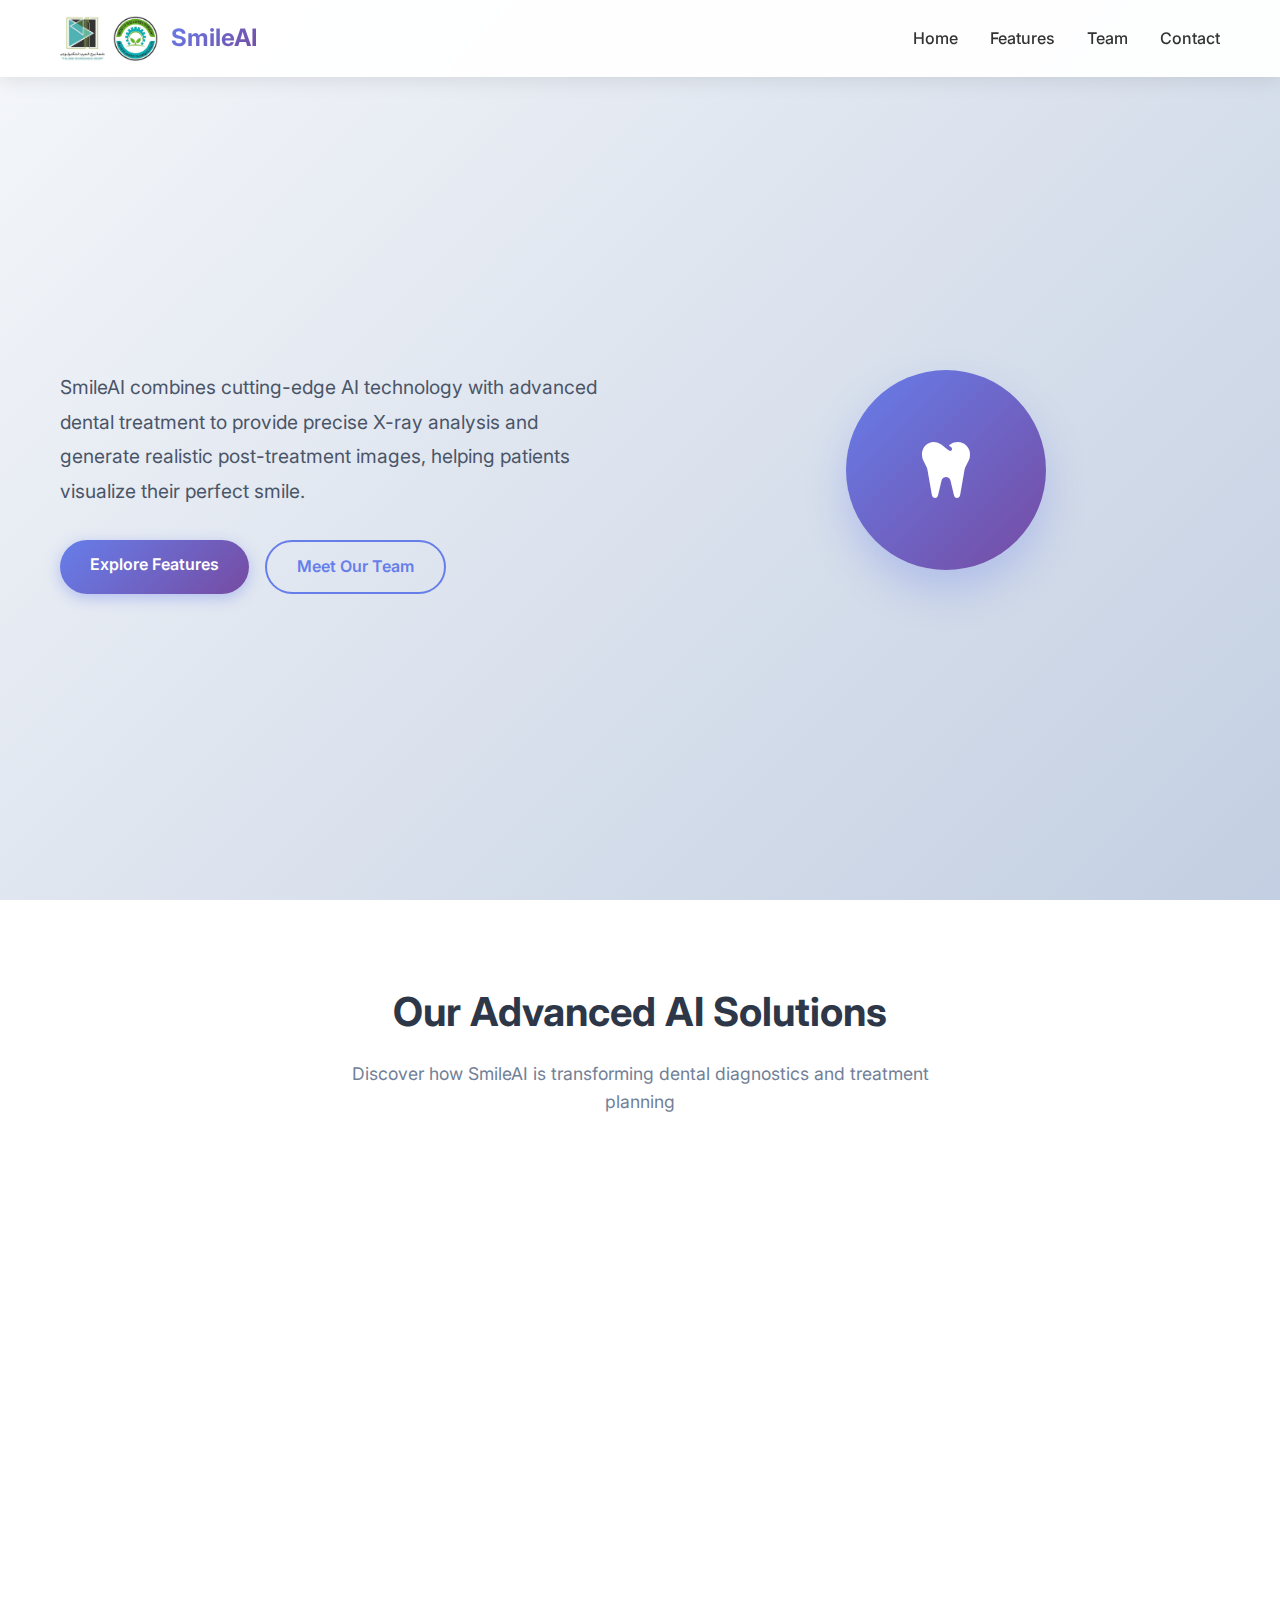
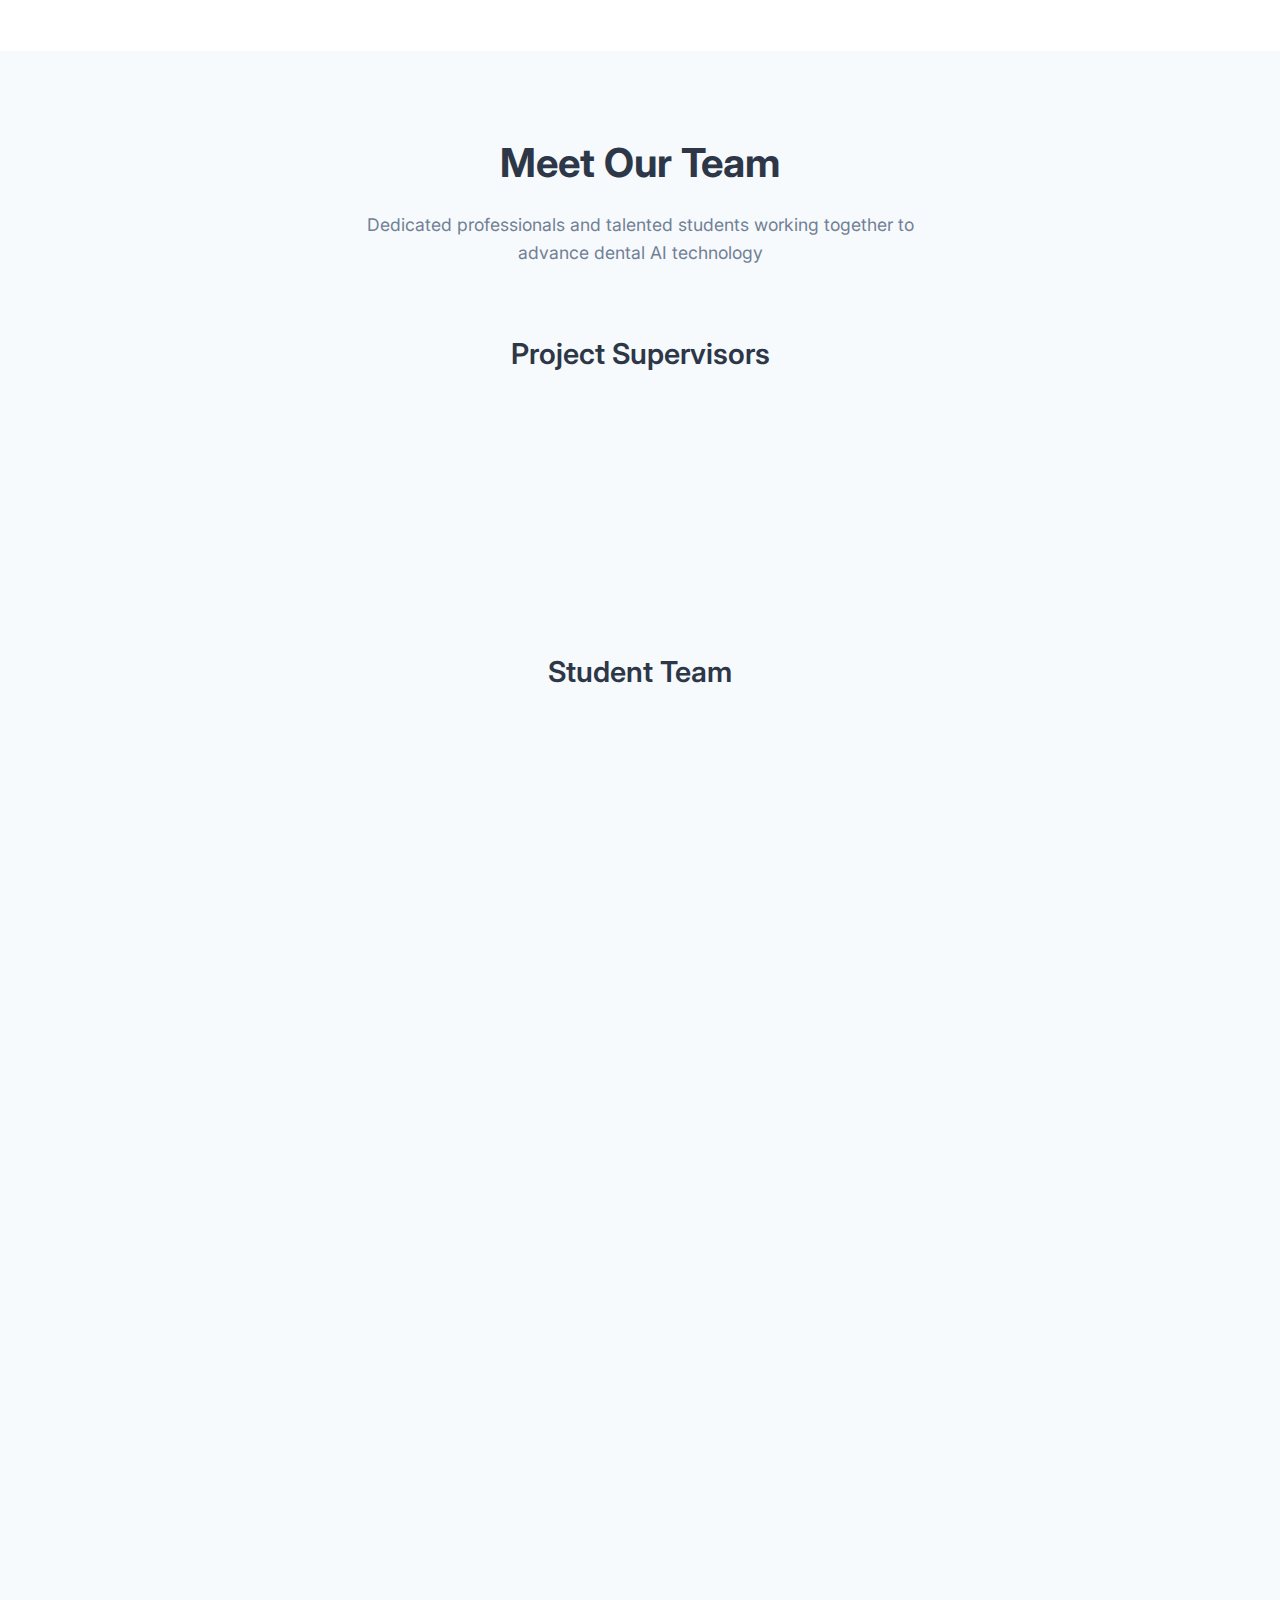
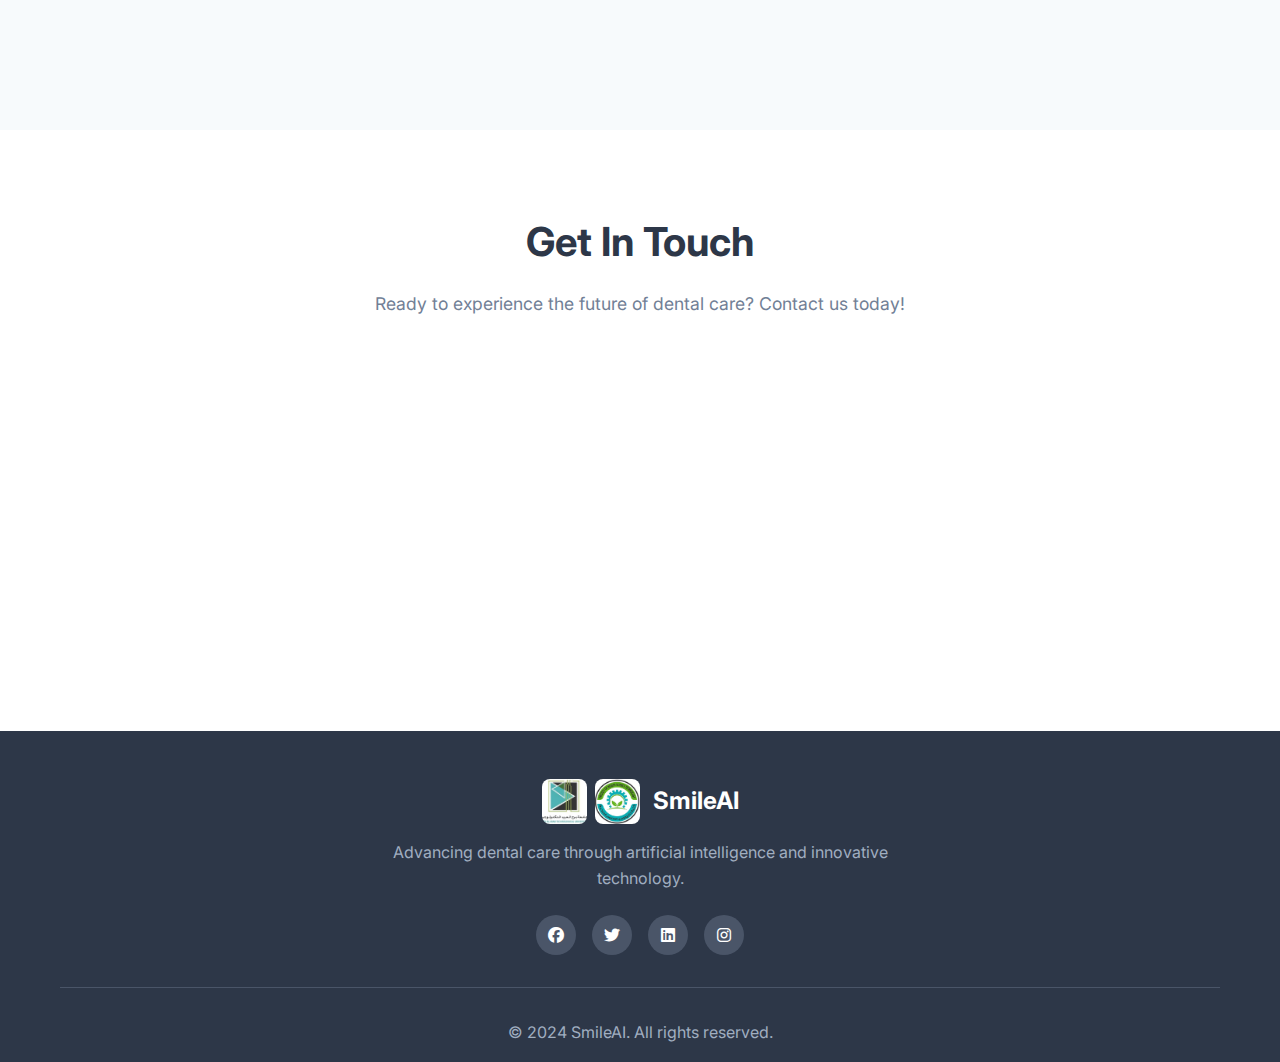
<file: index.html>
<!DOCTYPE html>
<html lang="en">
<head>
    <meta charset="UTF-8">
    <meta name="viewport" content="width=device-width, initial-scale=1.0">
    <title>SmileAI - Advanced Dental Treatment & AI Image Generation</title>
    <link rel="stylesheet" href="styles.css">
    <link href="https://fonts.googleapis.com/css2?family=Inter:wght@300;400;500;600;700&display=swap" rel="stylesheet">
    <link rel="stylesheet" href="https://cdnjs.cloudflare.com/ajax/libs/font-awesome/6.4.0/css/all.min.css">
</head>
<body>
    <!-- Navigation -->
    <nav class="navbar">
        <div class="nav-container">
            <div class="nav-logo">
                <img src="assets/img1.jpeg" alt="SmileAI Logo 1" class="logo-img">
                <img src="assets/img2.jpeg" alt="SmileAI Logo 2" class="logo-img">
                <span class="logo-text">SmileAI</span>
            </div>
            <ul class="nav-menu">
                <li class="nav-item">
                    <a href="#home" class="nav-link">Home</a>
                </li>
                <li class="nav-item">
                    <a href="#features" class="nav-link">Features</a>
                </li>
                <li class="nav-item">
                    <a href="#team" class="nav-link">Team</a>
                </li>
                <li class="nav-item">
                    <a href="#contact" class="nav-link">Contact</a>
                </li>
            </ul>
            <div class="hamburger">
                <span class="bar"></span>
                <span class="bar"></span>
                <span class="bar"></span>
            </div>
        </div>
    </nav>

    <!-- Hero Section -->
    <section id="home" class="hero">
        <div class="hero-container">
            <div class="hero-content">
                <h1 class="hero-title">
                    Revolutionizing Dental Care with 
                    <span class="highlight">Artificial Intelligence</span>
                </h1>
                <p class="hero-description">
                    SmileAI combines cutting-edge AI technology with advanced dental treatment to provide 
                    precise X-ray analysis and generate realistic post-treatment images, helping patients 
                    visualize their perfect smile.
                </p>
                <div class="hero-buttons">
                    <a href="#features" class="btn btn-primary">Explore Features</a>
                    <a href="#team" class="btn btn-secondary">Meet Our Team</a>
                </div>
            </div>
            <div class="hero-image">
                <div class="hero-icon">
                    <i class="fas fa-tooth"></i>
                </div>
            </div>
        </div>
    </section>

    <!-- Features Section -->
    <section id="features" class="features">
        <div class="container">
            <div class="section-header">
                <h2 class="section-title">Our Advanced AI Solutions</h2>
                <p class="section-subtitle">Discover how SmileAI is transforming dental diagnostics and treatment planning</p>
            </div>
            
            <div class="features-grid">
                <div class="feature-card">
                    <div class="feature-icon">
                        <i class="fas fa-x-ray"></i>
                    </div>
                    <h3 class="feature-title">X-Ray Analyzer</h3>
                    <p class="feature-description">
                        Advanced AI-powered X-ray analysis system that provides precise diagnostics, 
                        detects dental issues, and assists in treatment planning with remarkable accuracy.
                    </p>
                    <a href="https://smile-ai-x-ray-nlgqxzged7gdkfpjdzgb4u.streamlit.app/" class="feature-btn">Try X-Ray Analyzer</a>
                </div>
                
                <div class="feature-card">
                    <div class="feature-icon">
                        <i class="fas fa-magic"></i>
                    </div>
                    <h3 class="feature-title">Treatment Image Generator</h3>
                    <p class="feature-description">
                        Generate realistic post-treatment images using AI, allowing patients to visualize 
                        their future smile and understand the expected results of their dental procedures.
                    </p>
                    <a href="https://smile-ai-generation-jsha3cuzjhggzbwxxpafcd.streamlit.app/" class="feature-btn">Generate Images</a>
                </div>
            </div>
        </div>
    </section>

    <!-- Team Section -->
    <section id="team" class="team">
        <div class="container">
            <div class="section-header">
                <h2 class="section-title">Meet Our Team</h2>
                <p class="section-subtitle">Dedicated professionals and talented students working together to advance dental AI technology</p>
            </div>

            <!-- Supervisors -->
            <div class="team-section">
                <h3 class="team-category">Project Supervisors</h3>
                <div class="team-grid supervisors">
                    <div class="team-member">
                        <div class="member-avatar">
                            <i class="fas fa-user-md"></i>
                        </div>
                        <h4 class="member-name">Dr. Waled El-Amrousy</h4>
                        <p class="member-role">Supervisor</p>
                    </div>
                    <div class="team-member">
                        <div class="member-avatar">
                            <i class="fas fa-user-md"></i>
                        </div>
                        <h4 class="member-name">Dr. Eslam El-Gazzar</h4>
                        <p class="member-role">Supervisor</p>
                    </div>
                    <div class="team-member">
                        <div class="member-avatar">
                            <i class="fas fa-user-md"></i>
                        </div>
                        <h4 class="member-name">Dr. Aliaa Bassiouny</h4>
                        <p class="member-role">Supervisor</p>
                    </div>
                    <div class="team-member">
                        <div class="member-avatar">
                            <i class="fas fa-user-md"></i>
                        </div>
                        <h4 class="member-name">Dr. Omar Abo Alnaga</h4>
                        <p class="member-role">Supervisor</p>
                    </div>
                </div>
            </div>

            <!-- Students -->
            <div class="team-section">
                <h3 class="team-category">Student Team</h3>
                <div class="team-grid students">
                    <div class="team-member">
                        <div class="member-avatar">
                            <i class="fas fa-user-graduate"></i>
                        </div>
                        <h4 class="member-name">Moataz Mohamed Kamr</h4>
                        <p class="member-id">ID: 231276</p>
                    </div>
                    <div class="team-member">
                        <div class="member-avatar">
                            <i class="fas fa-user-graduate"></i>
                        </div>
                        <h4 class="member-name">Youssef Maher Mohamed Kassem</h4>
                        <p class="member-id">ID: 231336</p>
                    </div>
                    <div class="team-member">
                        <div class="member-avatar">
                            <i class="fas fa-user-graduate"></i>
                        </div>
                        <h4 class="member-name">Ahmed Mohamed Ismail Kamel</h4>
                        <p class="member-id">ID: 231019</p>
                    </div>
                    <div class="team-member">
                        <div class="member-avatar">
                            <i class="fas fa-user-graduate"></i>
                        </div>
                        <h4 class="member-name">Abdullah Fathy Ismail Kamel</h4>
                        <p class="member-id">ID: 231196</p>
                    </div>
                    <div class="team-member">
                        <div class="member-avatar">
                            <i class="fas fa-user-graduate"></i>
                        </div>
                        <h4 class="member-name">Ibrahim Abdel-Aaty Saad Tahamy</h4>
                        <p class="member-id">ID: 231068</p>
                    </div>
                    <div class="team-member">
                        <div class="member-avatar">
                            <i class="fas fa-user-graduate"></i>
                        </div>
                        <h4 class="member-name">Amnia Mohamed Khalil Ibrahim Fayad</h4>
                        <p class="member-id">ID: 2210044</p>
                    </div>
                    <div class="team-member">
                        <div class="member-avatar">
                            <i class="fas fa-user-graduate"></i>
                        </div>
                        <h4 class="member-name">Abdel-Rahman Adel Fouad</h4>
                        <p class="member-id">ID: 231189</p>
                    </div>
                    <div class="team-member">
                        <div class="member-avatar">
                            <i class="fas fa-user-graduate"></i>
                        </div>
                        <h4 class="member-name">Areej Ahmed Mohamed Abdellah</h4>
                        <p class="member-id">ID: 241804</p>
                    </div>
                    <div class="team-member">
                        <div class="member-avatar">
                            <i class="fas fa-user-graduate"></i>
                        </div>
                        <h4 class="member-name">Ahmed Mohy Ahmed Shaaban</h4>
                        <p class="member-id">ID: 231025</p>
                    </div>
                    <div class="team-member">
                        <div class="member-avatar">
                            <i class="fas fa-user-graduate"></i>
                        </div>
                        <h4 class="member-name">Ziad Ahmed Fathy</h4>
                        <p class="member-id">ID: 231338</p>
                    </div>
                    <div class="team-member">
                        <div class="member-avatar">
                            <i class="fas fa-user-graduate"></i>
                        </div>
                        <h4 class="member-name">Hany Mohamed Abdullah</h4>
                        <p class="member-id">ID: 231320</p>
                    </div>
                    <div class="team-member">
                        <div class="member-avatar">
                            <i class="fas fa-user-graduate"></i>
                        </div>
                        <h4 class="member-name">Rowan Mohamed Eid Ali Othman</h4>
                        <p class="member-id">ID: 2210135</p>
                    </div>
                    <div class="team-member">
                        <div class="member-avatar">
                            <i class="fas fa-user-graduate"></i>
                        </div>
                        <h4 class="member-name">Mostafa Shaaban Ismail</h4>
                        <p class="member-id">ID: 241809</p>
                    </div>
                    <div class="team-member">
                        <div class="member-avatar">
                            <i class="fas fa-user-graduate"></i>
                        </div>
                        <h4 class="member-name">Gaber Mohamed Gaber</h4>
                        <p class="member-id">ID: 241807</p>
                    </div>
                    <div class="team-member">
                        <div class="member-avatar">
                            <i class="fas fa-user-graduate"></i>
                        </div>
                        <h4 class="member-name">Youssef Hamdy Abdel-Karim</h4>
                        <p class="member-id">ID: 241810</p>
                    </div>
                    <div class="team-member">
                        <div class="member-avatar">
                            <i class="fas fa-user-graduate"></i>
                        </div>
                        <h4 class="member-name">Abdel-Rahman Sameh Mohamed</h4>
                        <p class="member-id">ID: 2210177</p>
                    </div>
                    <div class="team-member">
                        <div class="member-avatar">
                            <i class="fas fa-user-graduate"></i>
                        </div>
                        <h4 class="member-name">Mahmoud Ashraf El-Gamal</h4>
                        <p class="member-id">ID: 231256</p>
                    </div>
                </div>
            </div>
        </div>
    </section>

    <!-- Contact Section -->
    <section id="contact" class="contact">
        <div class="container">
            <div class="section-header">
                <h2 class="section-title">Get In Touch</h2>
                <p class="section-subtitle">Ready to experience the future of dental care? Contact us today!</p>
            </div>
            <div class="contact-content">
                <div class="contact-info">
                    <div class="contact-item">
                        <i class="fas fa-envelope"></i>
                        <div>
                            <h4>Email</h4>
                            <p>info@smileai.com</p>
                        </div>
                    </div>
                    <div class="contact-item">
                        <i class="fas fa-phone"></i>
                        <div>
                            <h4>Phone</h4>
                            <p>+20 1008376274</p>
                        </div>
                    </div>
                    <div class="contact-item">
                        <i class="fas fa-map-marker-alt"></i>
                        <div>
                            <h4>Location</h4>
                            <p>Borg Al Arab Technological University, Egypt</p>
                        </div>
                    </div>
                </div>
            </div>
        </div>
    </section>

    <!-- Footer -->
    <footer class="footer">
        <div class="container">
            <div class="footer-content">
                <div class="footer-logo">
                    <img src="assets/img1.jpeg" alt="SmileAI Logo 1" class="footer-logo-img">
                    <img src="assets/img2.jpeg" alt="SmileAI Logo 2" class="footer-logo-img">
                    <span class="footer-logo-text">SmileAI</span>
                </div>
                <p class="footer-description">
                    Advancing dental care through artificial intelligence and innovative technology.
                </p>
                <div class="footer-social">
                    <a href="#" class="social-link"><i class="fab fa-facebook"></i></a>
                    <a href="#" class="social-link"><i class="fab fa-twitter"></i></a>
                    <a href="#" class="social-link"><i class="fab fa-linkedin"></i></a>
                    <a href="#" class="social-link"><i class="fab fa-instagram"></i></a>
                </div>
            </div>
            <div class="footer-bottom">
                <p>&copy; 2024 SmileAI. All rights reserved.</p>
            </div>
        </div>
    </footer>

    <script src="script.js"></script>
</body>
</html>
</file>
<file: styles.css>
/* Reset and Base Styles */
* {
    margin: 0;
    padding: 0;
    box-sizing: border-box;
}

html {
    scroll-behavior: smooth;
}

body {
    font-family: 'Inter', sans-serif;
    line-height: 1.6;
    color: #333;
    overflow-x: hidden;
}

.container {
    max-width: 1200px;
    margin: 0 auto;
    padding: 0 20px;
}

/* Ensure images are always visible */
img {
    opacity: 1 !important;
    transition: opacity 0.3s ease;
}

.logo-img, .hero-img, .footer-logo-img {
    opacity: 1 !important;
}

/* Navigation */
.navbar {
    position: fixed;
    top: 0;
    width: 100%;
    background: rgba(255, 255, 255, 0.95);
    backdrop-filter: blur(10px);
    z-index: 1000;
    padding: 1rem 0;
    transition: all 0.3s ease;
    box-shadow: 0 2px 20px rgba(0, 0, 0, 0.1);
}

.nav-container {
    max-width: 1200px;
    margin: 0 auto;
    padding: 0 20px;
    display: flex;
    justify-content: space-between;
    align-items: center;
}

.nav-logo {
    display: flex;
    align-items: center;
    gap: 8px;
}

.logo-img {
    width: 45px;
    height: 45px;
    border-radius: 8px;
    object-fit: cover;
    opacity: 1 !important;
}

.logo-text {
    font-size: 1.5rem;
    font-weight: 700;
    background: linear-gradient(135deg, #667eea 0%, #764ba2 100%);
    -webkit-background-clip: text;
    -webkit-text-fill-color: transparent;
    background-clip: text;
    margin-left: 5px;
}

.nav-menu {
    display: flex;
    list-style: none;
    gap: 2rem;
}

.nav-link {
    text-decoration: none;
    color: #333;
    font-weight: 500;
    transition: color 0.3s ease;
    position: relative;
}

.nav-link:hover {
    color: #667eea;
}

.nav-link::after {
    content: '';
    position: absolute;
    width: 0;
    height: 2px;
    bottom: -5px;
    left: 0;
    background: linear-gradient(135deg, #667eea 0%, #764ba2 100%);
    transition: width 0.3s ease;
}

.nav-link:hover::after {
    width: 100%;
}

.hamburger {
    display: none;
    flex-direction: column;
    cursor: pointer;
}

.bar {
    width: 25px;
    height: 3px;
    background: #333;
    margin: 3px 0;
    transition: 0.3s;
}

/* Hero Section */
.hero {
    padding: 120px 0 80px;
    background: linear-gradient(135deg, #f5f7fa 0%, #c3cfe2 100%);
    min-height: 100vh;
    display: flex;
    align-items: center;
}

.hero-container {
    max-width: 1200px;
    margin: 0 auto;
    padding: 0 20px;
    display: grid;
    grid-template-columns: 1fr 1fr;
    gap: 4rem;
    align-items: center;
}

.hero-title {
    font-size: 3.5rem;
    font-weight: 700;
    line-height: 1.2;
    margin-bottom: 1.5rem;
    color: #2d3748;
}

.highlight {
    background: linear-gradient(135deg, #667eea 0%, #764ba2 100%);
    -webkit-background-clip: text;
    -webkit-text-fill-color: transparent;
    background-clip: text;
}

.hero-description {
    font-size: 1.2rem;
    color: #4a5568;
    margin-bottom: 2rem;
    line-height: 1.8;
}

.hero-buttons {
    display: flex;
    gap: 1rem;
    flex-wrap: wrap;
}

.btn {
    padding: 12px 30px;
    border-radius: 50px;
    text-decoration: none;
    font-weight: 600;
    transition: all 0.3s ease;
    display: inline-block;
    border: none;
    cursor: pointer;
    font-size: 1rem;
}

.btn-primary {
    background: linear-gradient(135deg, #667eea 0%, #764ba2 100%);
    color: white;
    box-shadow: 0 4px 15px rgba(102, 126, 234, 0.4);
}

.btn-primary:hover {
    transform: translateY(-2px);
    box-shadow: 0 8px 25px rgba(102, 126, 234, 0.6);
}

.btn-secondary {
    background: transparent;
    color: #667eea;
    border: 2px solid #667eea;
}

.btn-secondary:hover {
    background: #667eea;
    color: white;
    transform: translateY(-2px);
}

.hero-image {
    display: flex;
    justify-content: center;
    align-items: center;
}

.hero-icon {
    width: 200px;
    height: 200px;
    background: linear-gradient(135deg, #667eea 0%, #764ba2 100%);
    border-radius: 50%;
    display: flex;
    align-items: center;
    justify-content: center;
    box-shadow: 0 20px 40px rgba(102, 126, 234, 0.3);
    transition: all 0.3s ease;
}

.hero-icon i {
    font-size: 4rem;
    color: white;
    opacity: 1 !important;
}

.hero-icon:hover {
    transform: scale(1.05);
    box-shadow: 0 25px 50px rgba(102, 126, 234, 0.4);
}

/* Features Section */
.features {
    padding: 80px 0;
    background: white;
}

.section-header {
    text-align: center;
    margin-bottom: 4rem;
}

.section-title {
    font-size: 2.5rem;
    font-weight: 700;
    color: #2d3748;
    margin-bottom: 1rem;
}

.section-subtitle {
    font-size: 1.1rem;
    color: #718096;
    max-width: 600px;
    margin: 0 auto;
}

.features-grid {
    display: grid;
    grid-template-columns: repeat(auto-fit, minmax(400px, 1fr));
    gap: 2rem;
    margin-top: 3rem;
}

.feature-card {
    background: white;
    padding: 2.5rem;
    border-radius: 20px;
    box-shadow: 0 10px 30px rgba(0, 0, 0, 0.1);
    text-align: center;
    transition: all 0.3s ease;
    border: 1px solid #e2e8f0;
}

.feature-card:hover {
    transform: translateY(-10px);
    box-shadow: 0 20px 40px rgba(0, 0, 0, 0.15);
}

.feature-icon {
    width: 80px;
    height: 80px;
    background: linear-gradient(135deg, #667eea 0%, #764ba2 100%);
    border-radius: 50%;
    display: flex;
    align-items: center;
    justify-content: center;
    margin: 0 auto 1.5rem;
    font-size: 2rem;
    color: white;
}

.feature-title {
    font-size: 1.5rem;
    font-weight: 600;
    color: #2d3748;
    margin-bottom: 1rem;
}

.feature-description {
    color: #718096;
    line-height: 1.6;
    margin-bottom: 1.5rem;
}

.feature-btn {
    background: linear-gradient(135deg, #667eea 0%, #764ba2 100%);
    color: white;
    padding: 12px 30px;
    border-radius: 50px;
    text-decoration: none;
    font-weight: 600;
    transition: all 0.3s ease;
    display: inline-block;
}

.feature-btn:hover {
    transform: translateY(-2px);
    box-shadow: 0 8px 25px rgba(102, 126, 234, 0.4);
}

/* Team Section */
.team {
    padding: 80px 0;
    background: #f7fafc;
}

.team-section {
    margin-bottom: 4rem;
}

.team-category {
    font-size: 1.8rem;
    font-weight: 600;
    color: #2d3748;
    margin-bottom: 2rem;
    text-align: center;
}

.team-grid {
    display: grid;
    grid-template-columns: repeat(auto-fit, minmax(250px, 1fr));
    gap: 1.5rem;
}

.supervisors {
    grid-template-columns: repeat(auto-fit, minmax(200px, 1fr));
}

.students {
    grid-template-columns: repeat(auto-fit, minmax(200px, 1fr));
}

.team-member {
    background: white;
    padding: 1.5rem;
    border-radius: 15px;
    text-align: center;
    box-shadow: 0 5px 15px rgba(0, 0, 0, 0.1);
    transition: all 0.3s ease;
}

.team-member:hover {
    transform: translateY(-5px);
    box-shadow: 0 10px 25px rgba(0, 0, 0, 0.15);
}

.member-avatar {
    width: 60px;
    height: 60px;
    background: linear-gradient(135deg, #667eea 0%, #764ba2 100%);
    border-radius: 50%;
    display: flex;
    align-items: center;
    justify-content: center;
    margin: 0 auto 1rem;
    font-size: 1.5rem;
    color: white;
}

.member-name {
    font-size: 1rem;
    font-weight: 600;
    color: #2d3748;
    margin-bottom: 0.5rem;
    line-height: 1.3;
}

.member-role, .member-id {
    font-size: 0.9rem;
    color: #718096;
    font-weight: 500;
}

/* Contact Section */
.contact {
    padding: 80px 0;
    background: white;
}

.contact-content {
    max-width: 800px;
    margin: 0 auto;
}

.contact-info {
    display: grid;
    grid-template-columns: repeat(auto-fit, minmax(250px, 1fr));
    gap: 2rem;
}

.contact-item {
    display: flex;
    align-items: center;
    gap: 1rem;
    padding: 1.5rem;
    background: #f7fafc;
    border-radius: 15px;
    transition: all 0.3s ease;
}

.contact-item:hover {
    transform: translateY(-5px);
    box-shadow: 0 10px 25px rgba(0, 0, 0, 0.1);
}

.contact-item i {
    font-size: 1.5rem;
    color: #667eea;
    width: 40px;
    text-align: center;
}

.contact-item h4 {
    font-size: 1.1rem;
    font-weight: 600;
    color: #2d3748;
    margin-bottom: 0.25rem;
}

.contact-item p {
    color: #718096;
}

/* Footer */
.footer {
    background: #2d3748;
    color: white;
    padding: 3rem 0 1rem;
}

.footer-content {
    text-align: center;
    margin-bottom: 2rem;
}

.footer-logo {
    display: flex;
    align-items: center;
    justify-content: center;
    gap: 8px;
    margin-bottom: 1rem;
}

.footer-logo-img {
    width: 45px;
    height: 45px;
    border-radius: 8px;
    object-fit: cover;
    opacity: 1 !important;
}

.footer-logo-text {
    font-size: 1.5rem;
    font-weight: 700;
    color: white;
    margin-left: 5px;
}

.footer-description {
    color: #a0aec0;
    margin-bottom: 1.5rem;
    max-width: 500px;
    margin-left: auto;
    margin-right: auto;
}

.footer-social {
    display: flex;
    justify-content: center;
    gap: 1rem;
    margin-bottom: 2rem;
}

.social-link {
    width: 40px;
    height: 40px;
    background: #4a5568;
    border-radius: 50%;
    display: flex;
    align-items: center;
    justify-content: center;
    color: white;
    text-decoration: none;
    transition: all 0.3s ease;
}

.social-link:hover {
    background: #667eea;
    transform: translateY(-2px);
}

.footer-bottom {
    text-align: center;
    padding-top: 2rem;
    border-top: 1px solid #4a5568;
    color: #a0aec0;
}

/* Responsive Design */
@media (max-width: 768px) {
    .hamburger {
        display: flex;
    }

    .nav-menu {
        position: fixed;
        left: -100%;
        top: 70px;
        flex-direction: column;
        background-color: white;
        width: 100%;
        text-align: center;
        transition: 0.3s;
        box-shadow: 0 10px 27px rgba(0, 0, 0, 0.05);
        padding: 2rem 0;
    }

    .nav-menu.active {
        left: 0;
    }

    .nav-logo {
        gap: 5px;
    }

    .logo-img {
        width: 35px;
        height: 35px;
    }

    .logo-text {
        font-size: 1.2rem;
    }

    .hero-container {
        grid-template-columns: 1fr;
        text-align: center;
        gap: 2rem;
    }

    .hero-title {
        font-size: 2.5rem;
    }

    .hero-buttons {
        justify-content: center;
    }

    .hero-icon {
        width: 150px;
        height: 150px;
    }

    .hero-icon i {
        font-size: 3rem;
    }

    .features-grid {
        grid-template-columns: 1fr;
    }

    .team-grid {
        grid-template-columns: repeat(auto-fit, minmax(200px, 1fr));
    }

    .contact-info {
        grid-template-columns: 1fr;
    }

    .footer-logo-img {
        width: 35px;
        height: 35px;
    }
}

@media (max-width: 480px) {
    .hero-title {
        font-size: 2rem;
    }

    .section-title {
        font-size: 2rem;
    }

    .feature-card {
        padding: 1.5rem;
    }

    .team-member {
        padding: 1rem;
    }

    .logo-img {
        width: 30px;
        height: 30px;
    }

    .footer-logo-img {
        width: 30px;
        height: 30px;
    }

    .hero-icon {
        width: 120px;
        height: 120px;
    }

    .hero-icon i {
        font-size: 2.5rem;
    }
}

/* Animations */
@keyframes fadeInUp {
    from {
        opacity: 0;
        transform: translateY(30px);
    }
    to {
        opacity: 1;
        transform: translateY(0);
    }
}

/* Remove automatic animation application to prevent fade-out */
/* .feature-card,
.team-member,
.contact-item {
    animation: fadeInUp 0.6s ease forwards;
} */

/* Smooth scrolling for anchor links */
html {
    scroll-behavior: smooth;
}

/* Custom scrollbar */
::-webkit-scrollbar {
    width: 8px;
}

::-webkit-scrollbar-track {
    background: #f1f1f1;
}

::-webkit-scrollbar-thumb {
    background: linear-gradient(135deg, #667eea 0%, #764ba2 100%);
    border-radius: 4px;
}

::-webkit-scrollbar-thumb:hover {
    background: linear-gradient(135deg, #5a67d8 0%, #6b46c1 100%);
}
</file>
